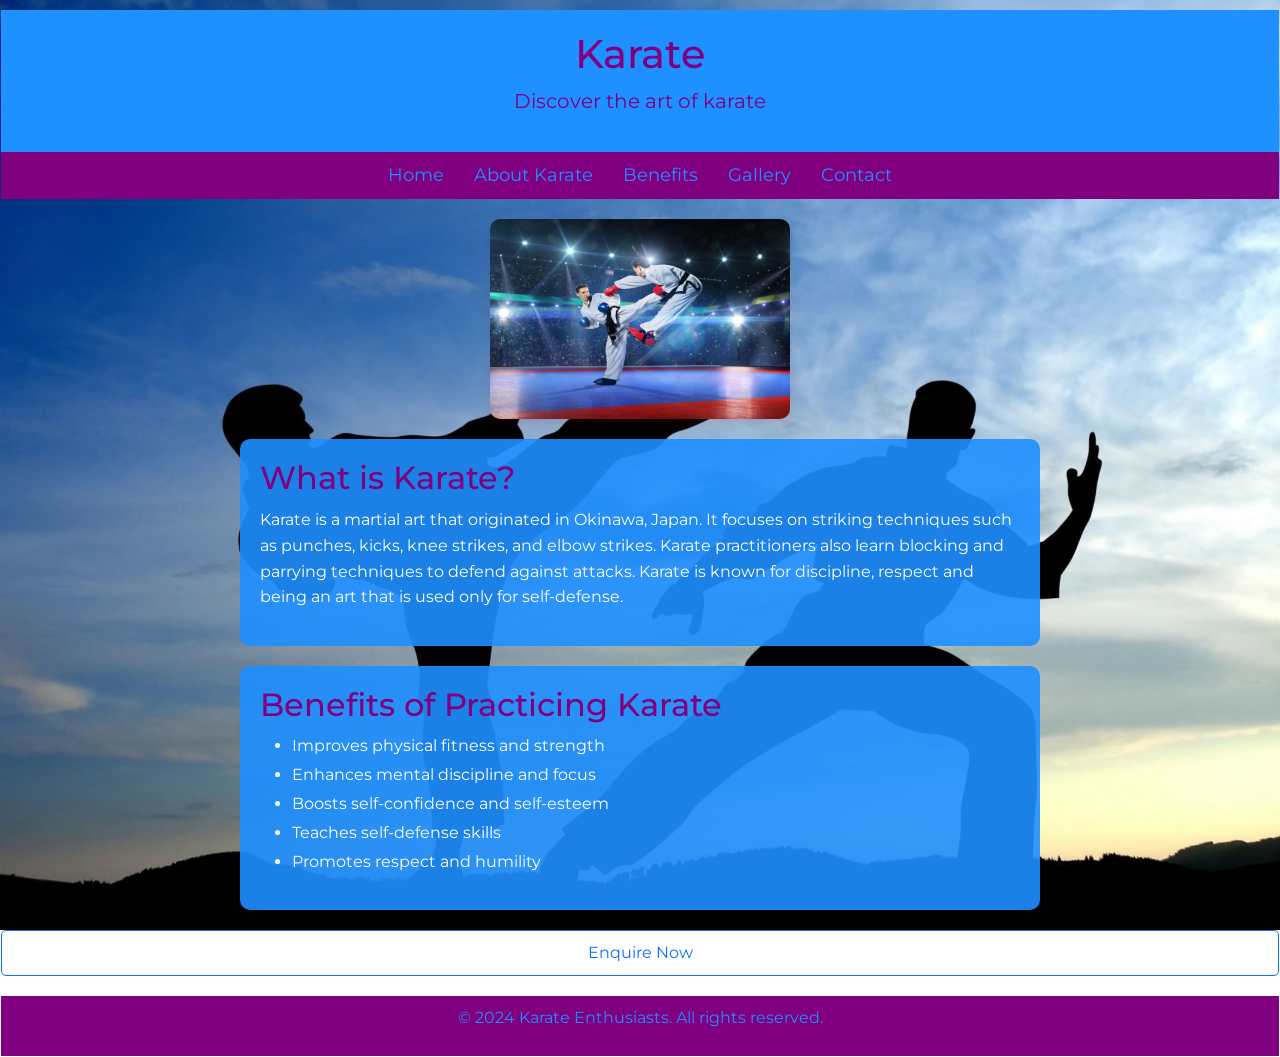
<file: Index.html>
<!doctype html>
<html lang="en">
<head>
    <meta charset="utf-8" />
    <title>Learn About Karate</title>
    <link href="https://cdn.jsdelivr.net/npm/bootstrap@5.3.8/dist/css/bootstrap.min.css" rel="stylesheet" integrity="sha384-sRIl4kxILFvY47J16cr9ZwB07vP4J8+LH7qKQnuqkuIAvNWLzeN8tE5YBujZqJLB" crossorigin="anonymous">
    <link href="https://fonts.googleapis.com/css2?family=Montserrat:wght@400;700&display=swap" rel="stylesheet">
    <link rel="stylesheet" href="StyleHobby.css" />
</head>

<body>
    <header id="main-header">
        <h1 class="site-title">Karate</h1>
        <p class="Tagline">Discover the art of karate</p>
    </header>

    <nav id="MainNav">
        <ul class="NavMenu">
            <li><a href="Home.html">Home</a></li>
            <li><a href="About.html">About Karate</a></li>
            <li><a href="Benefits.html">Benefits</a></li>
            <li><a href="Gallery.html">Gallery</a></li>
            <li><a href="Contact.html">Contact</a></li>
        </ul>
    </nav>
    
    <img src="Karate.jpg" alt="Karate Image" class="karate-image" height="200px" width="300px">
    <main>
        <section class="content-section">
            <h2>What is Karate?</h2>
            <p>Karate is a martial art that originated in Okinawa, Japan. It focuses on striking techniques such as punches, kicks, knee strikes, and elbow strikes. Karate practitioners also learn blocking and parrying techniques to defend against attacks. Karate is known for discipline, respect and being an art that is used only for self-defense.</p>
        </section>

        <section class="content-section">
            <h2>Benefits of Practicing Karate</h2>
            <ul>
                <li>Improves physical fitness and strength</li>
                <li>Enhances mental discipline and focus</li>
                <li>Boosts self-confidence and self-esteem</li>
                <li>Teaches self-defense skills</li>
                <li>Promotes respect and humility</li>
            </ul>
        </section>
    </main>
    <a href="Contact.html" class="btn btn-outline-primary">Enquire Now</a>
    <footer id="main-footer">
        <p>&copy; 2024 Karate Enthusiasts. All rights reserved.</p>
    </footer>
</body>
</html>
</file>
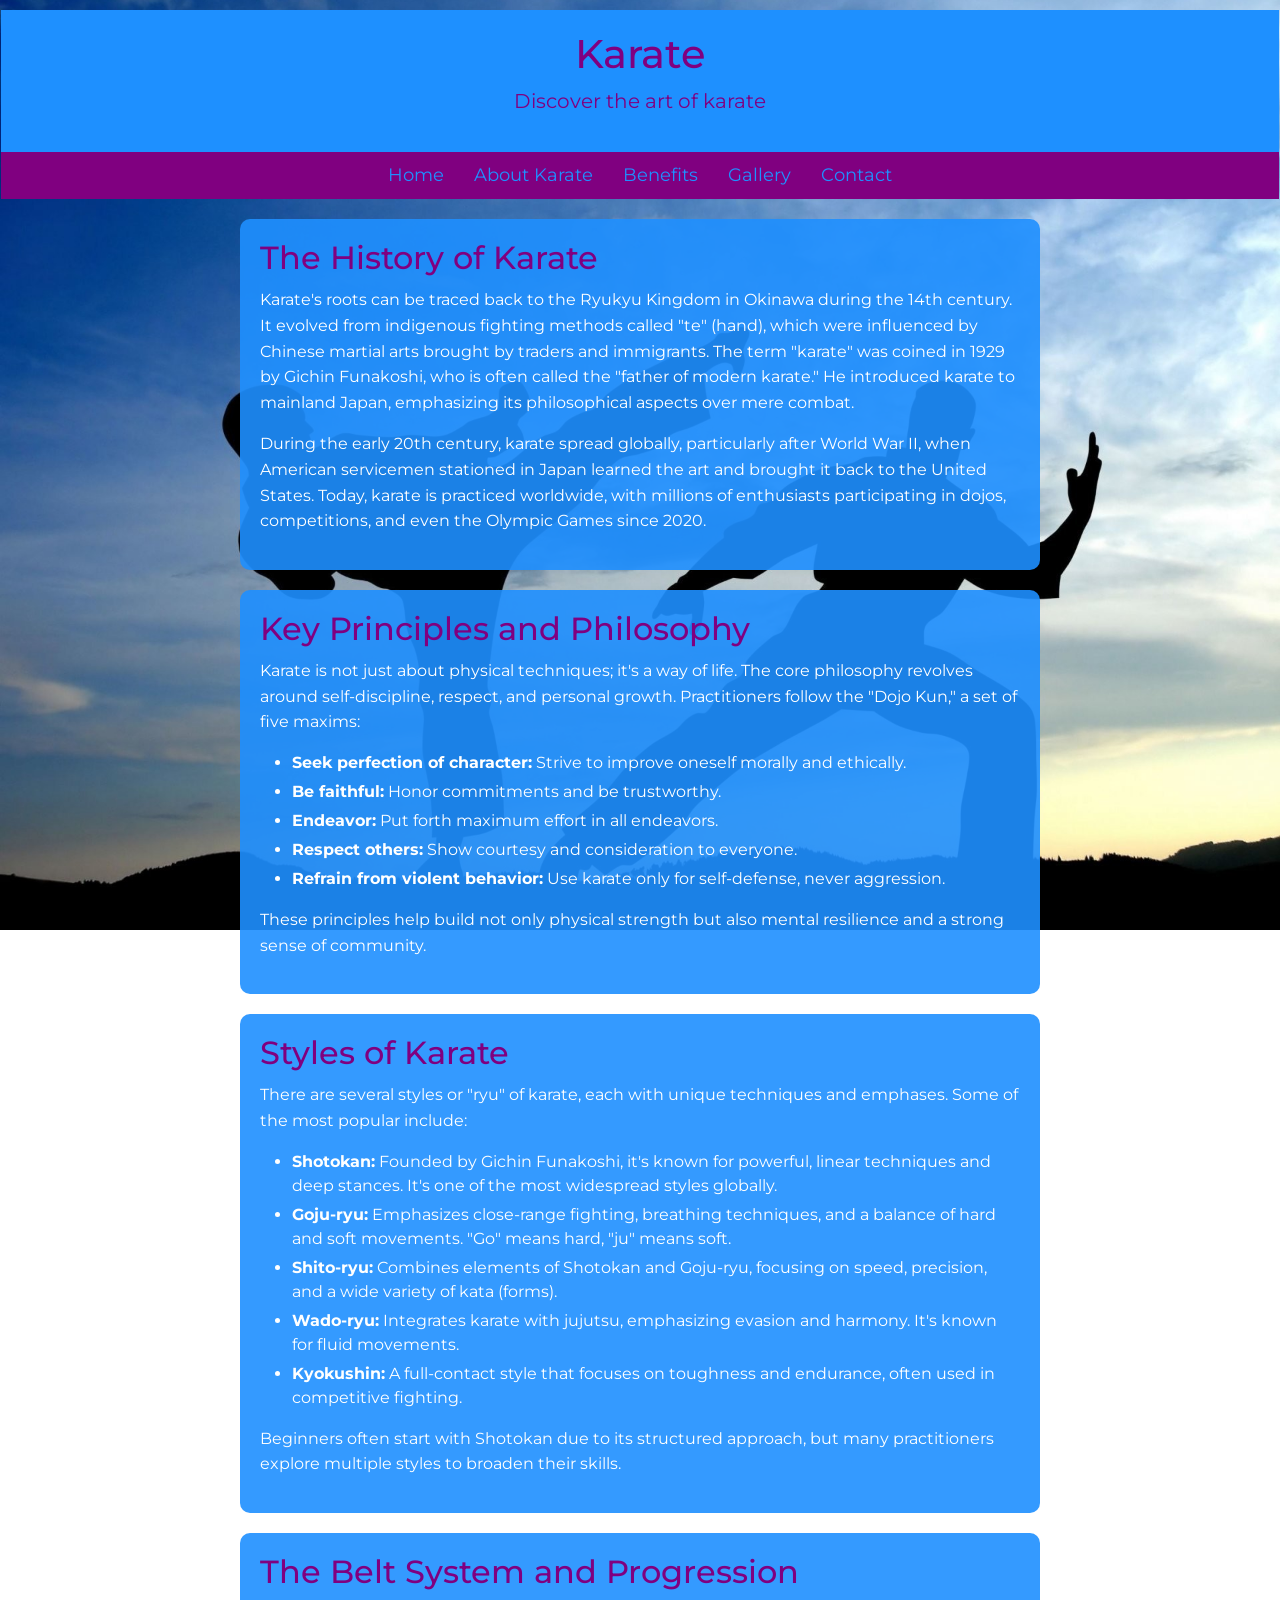
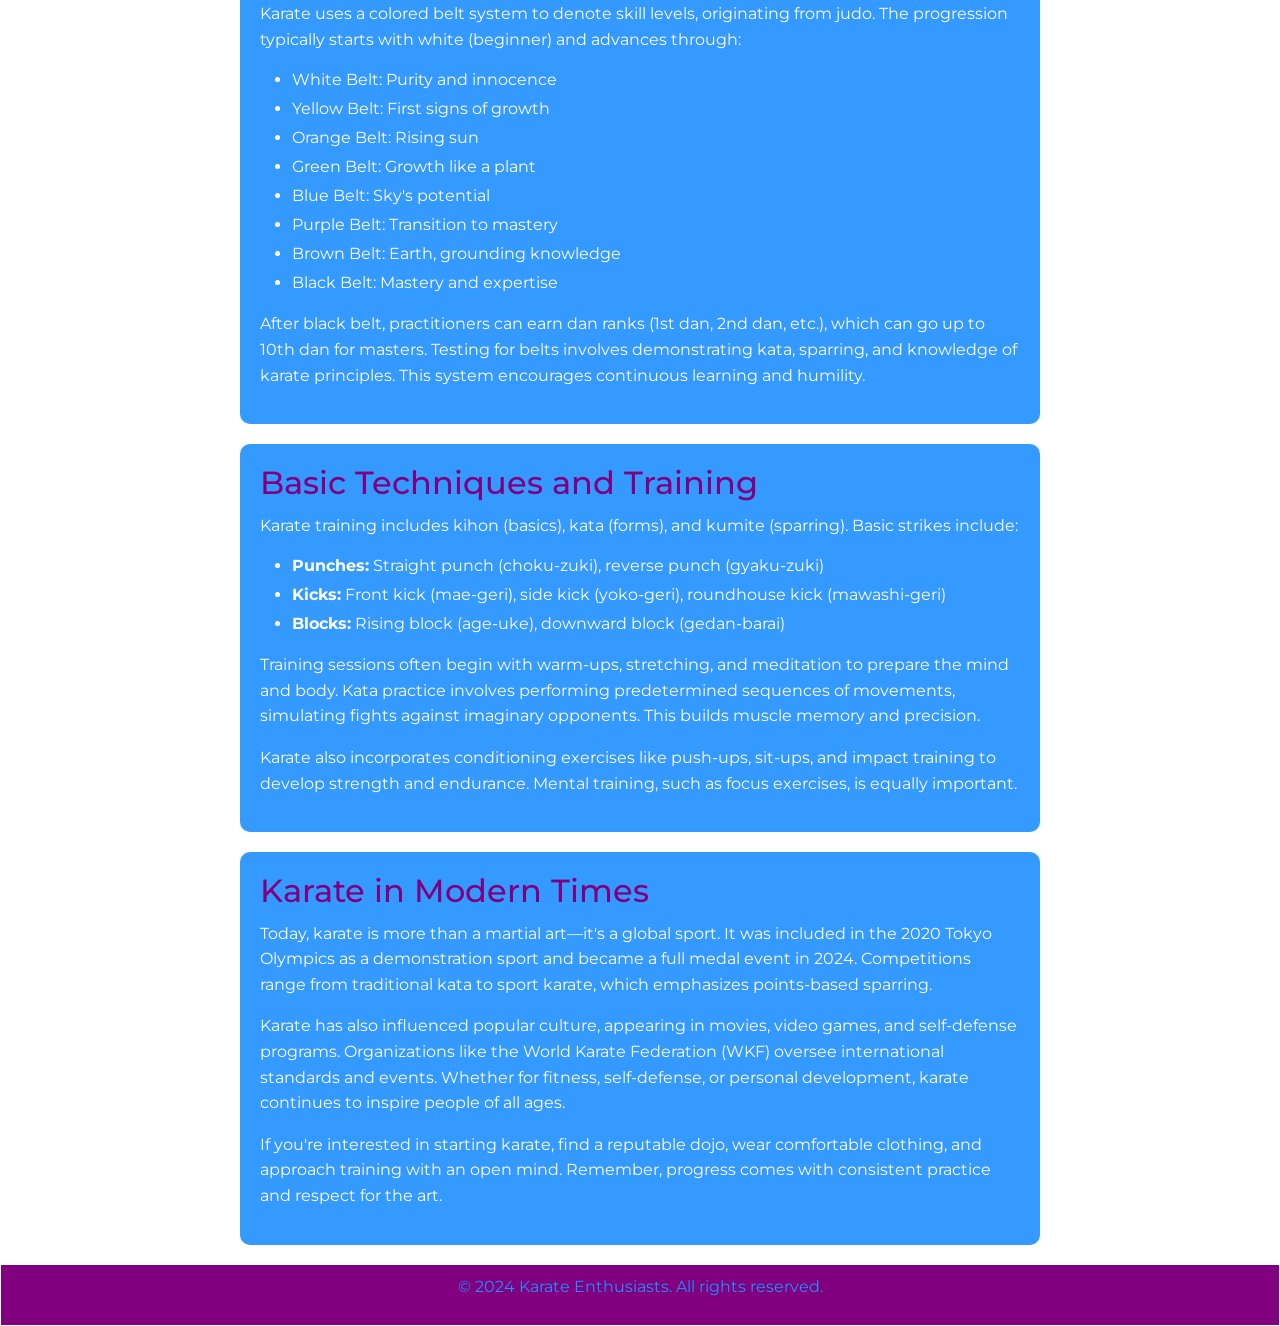
<file: About.html>
<!DOCTYPE html>
<html lang="en">
<head>
    <meta charset="utf-8" />
    <title>Learn About Karate</title>
    <link href="https://cdn.jsdelivr.net/npm/bootstrap@5.3.8/dist/css/bootstrap.min.css" rel="stylesheet" integrity="sha384-sRIl4kxILFvY47J16cr9ZwB07vP4J8+LH7qKQnuqkuIAvNWLzeN8tE5YBujZqJLB" crossorigin="anonymous">
    <link href="https://fonts.googleapis.com/css2?family=Montserrat:wght@400;700&display=swap" rel="stylesheet">
    <link rel="stylesheet" href="StyleHobby.css" />
</head>
<body>
    <header id="main-header">
        <h1 class="site-title">Karate</h1>
        <p class="Tagline">Discover the art of karate</p>
    </header>

    <nav id="MainNav">
        <ul class="NavMenu">
            <li><a href="Home.html">Home</a></li>
            <li><a href="About.html">About Karate</a></li>
            <li><a href="Benefits.html">Benefits</a></li>
            <li><a href="Gallery.html">Gallery</a></li>
            <li><a href="Contact.html">Contact</a></li>
        </ul>
    </nav>

    <main>
        <section class="content-section">
            <h2>The History of Karate</h2>
            <p>Karate's roots can be traced back to the Ryukyu Kingdom in Okinawa during the 14th century. It evolved from indigenous fighting methods called "te" (hand), which were influenced by Chinese martial arts brought by traders and immigrants. The term "karate" was coined in 1929 by Gichin Funakoshi, who is often called the "father of modern karate." He introduced karate to mainland Japan, emphasizing its philosophical aspects over mere combat.</p>
            <p>During the early 20th century, karate spread globally, particularly after World War II, when American servicemen stationed in Japan learned the art and brought it back to the United States. Today, karate is practiced worldwide, with millions of enthusiasts participating in dojos, competitions, and even the Olympic Games since 2020.</p>
        </section>

        <section class="content-section">
            <h2>Key Principles and Philosophy</h2>
            <p>Karate is not just about physical techniques; it's a way of life. The core philosophy revolves around self-discipline, respect, and personal growth. Practitioners follow the "Dojo Kun," a set of five maxims:</p>
            <ul>
                <li><strong>Seek perfection of character:</strong> Strive to improve oneself morally and ethically.</li>
                <li><strong>Be faithful:</strong> Honor commitments and be trustworthy.</li>
                <li><strong>Endeavor:</strong> Put forth maximum effort in all endeavors.</li>
                <li><strong>Respect others:</strong> Show courtesy and consideration to everyone.</li>
                <li><strong>Refrain from violent behavior:</strong> Use karate only for self-defense, never aggression.</li>
            </ul>
            <p>These principles help build not only physical strength but also mental resilience and a strong sense of community.</p>
        </section>

        <section class="content-section">
            <h2>Styles of Karate</h2>
            <p>There are several styles or "ryu" of karate, each with unique techniques and emphases. Some of the most popular include:</p>
            <ul>
                <li><strong>Shotokan:</strong> Founded by Gichin Funakoshi, it's known for powerful, linear techniques and deep stances. It's one of the most widespread styles globally.</li>
                <li><strong>Goju-ryu:</strong> Emphasizes close-range fighting, breathing techniques, and a balance of hard and soft movements. "Go" means hard, "ju" means soft.</li>
                <li><strong>Shito-ryu:</strong> Combines elements of Shotokan and Goju-ryu, focusing on speed, precision, and a wide variety of kata (forms).</li>
                <li><strong>Wado-ryu:</strong> Integrates karate with jujutsu, emphasizing evasion and harmony. It's known for fluid movements.</li>
                <li><strong>Kyokushin:</strong> A full-contact style that focuses on toughness and endurance, often used in competitive fighting.</li>
            </ul>
            <p>Beginners often start with Shotokan due to its structured approach, but many practitioners explore multiple styles to broaden their skills.</p>
        </section>

        <section class="content-section">
            <h2>The Belt System and Progression</h2>
            <p>Karate uses a colored belt system to denote skill levels, originating from judo. The progression typically starts with white (beginner) and advances through:</p>
            <ul>
                <li>White Belt: Purity and innocence</li>
                <li>Yellow Belt: First signs of growth</li>
                <li>Orange Belt: Rising sun</li>
                <li>Green Belt: Growth like a plant</li>
                <li>Blue Belt: Sky's potential</li>
                <li>Purple Belt: Transition to mastery</li>
                <li>Brown Belt: Earth, grounding knowledge</li>
                <li>Black Belt: Mastery and expertise</li>
            </ul>
            <p>After black belt, practitioners can earn dan ranks (1st dan, 2nd dan, etc.), which can go up to 10th dan for masters. Testing for belts involves demonstrating kata, sparring, and knowledge of karate principles. This system encourages continuous learning and humility.</p>
        </section>

        <section class="content-section">
            <h2>Basic Techniques and Training</h2>
            <p>Karate training includes kihon (basics), kata (forms), and kumite (sparring). Basic strikes include:</p>
            <ul>
                <li><strong>Punches:</strong> Straight punch (choku-zuki), reverse punch (gyaku-zuki)</li>
                <li><strong>Kicks:</strong> Front kick (mae-geri), side kick (yoko-geri), roundhouse kick (mawashi-geri)</li>
                <li><strong>Blocks:</strong> Rising block (age-uke), downward block (gedan-barai)</li>
            </ul>
            <p>Training sessions often begin with warm-ups, stretching, and meditation to prepare the mind and body. Kata practice involves performing predetermined sequences of movements, simulating fights against imaginary opponents. This builds muscle memory and precision.</p>
            <p>Karate also incorporates conditioning exercises like push-ups, sit-ups, and impact training to develop strength and endurance. Mental training, such as focus exercises, is equally important.</p>
        </section>

        <section class="content-section">
            <h2>Karate in Modern Times</h2>
            <p>Today, karate is more than a martial art—it's a global sport. It was included in the 2020 Tokyo Olympics as a demonstration sport and became a full medal event in 2024. Competitions range from traditional kata to sport karate, which emphasizes points-based sparring.</p>
            <p>Karate has also influenced popular culture, appearing in movies, video games, and self-defense programs. Organizations like the World Karate Federation (WKF) oversee international standards and events. Whether for fitness, self-defense, or personal development, karate continues to inspire people of all ages.</p>
            <p>If you're interested in starting karate, find a reputable dojo, wear comfortable clothing, and approach training with an open mind. Remember, progress comes with consistent practice and respect for the art.</p>
        </section>
    </main>

    <footer id="main-footer">
        <p>&copy; 2024 Karate Enthusiasts. All rights reserved.</p>
    </footer>
</body>

</html>
</file>
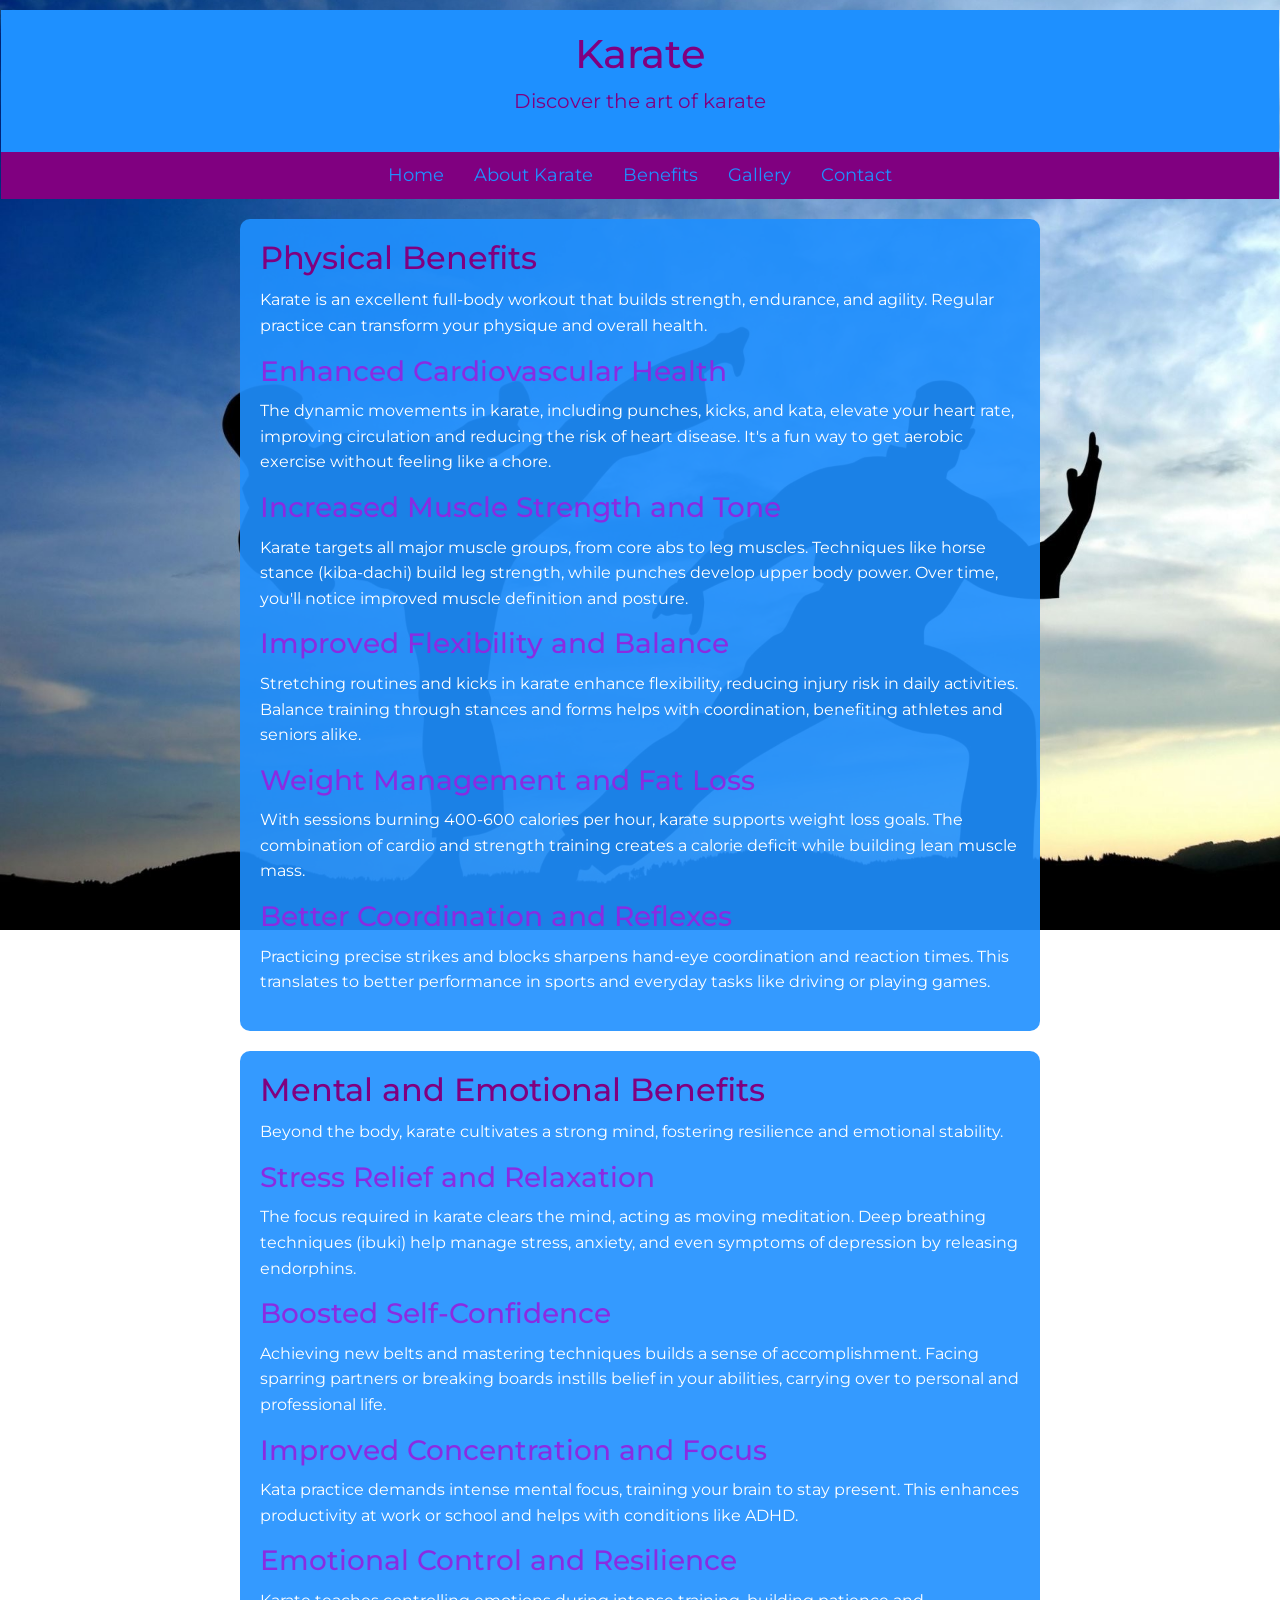
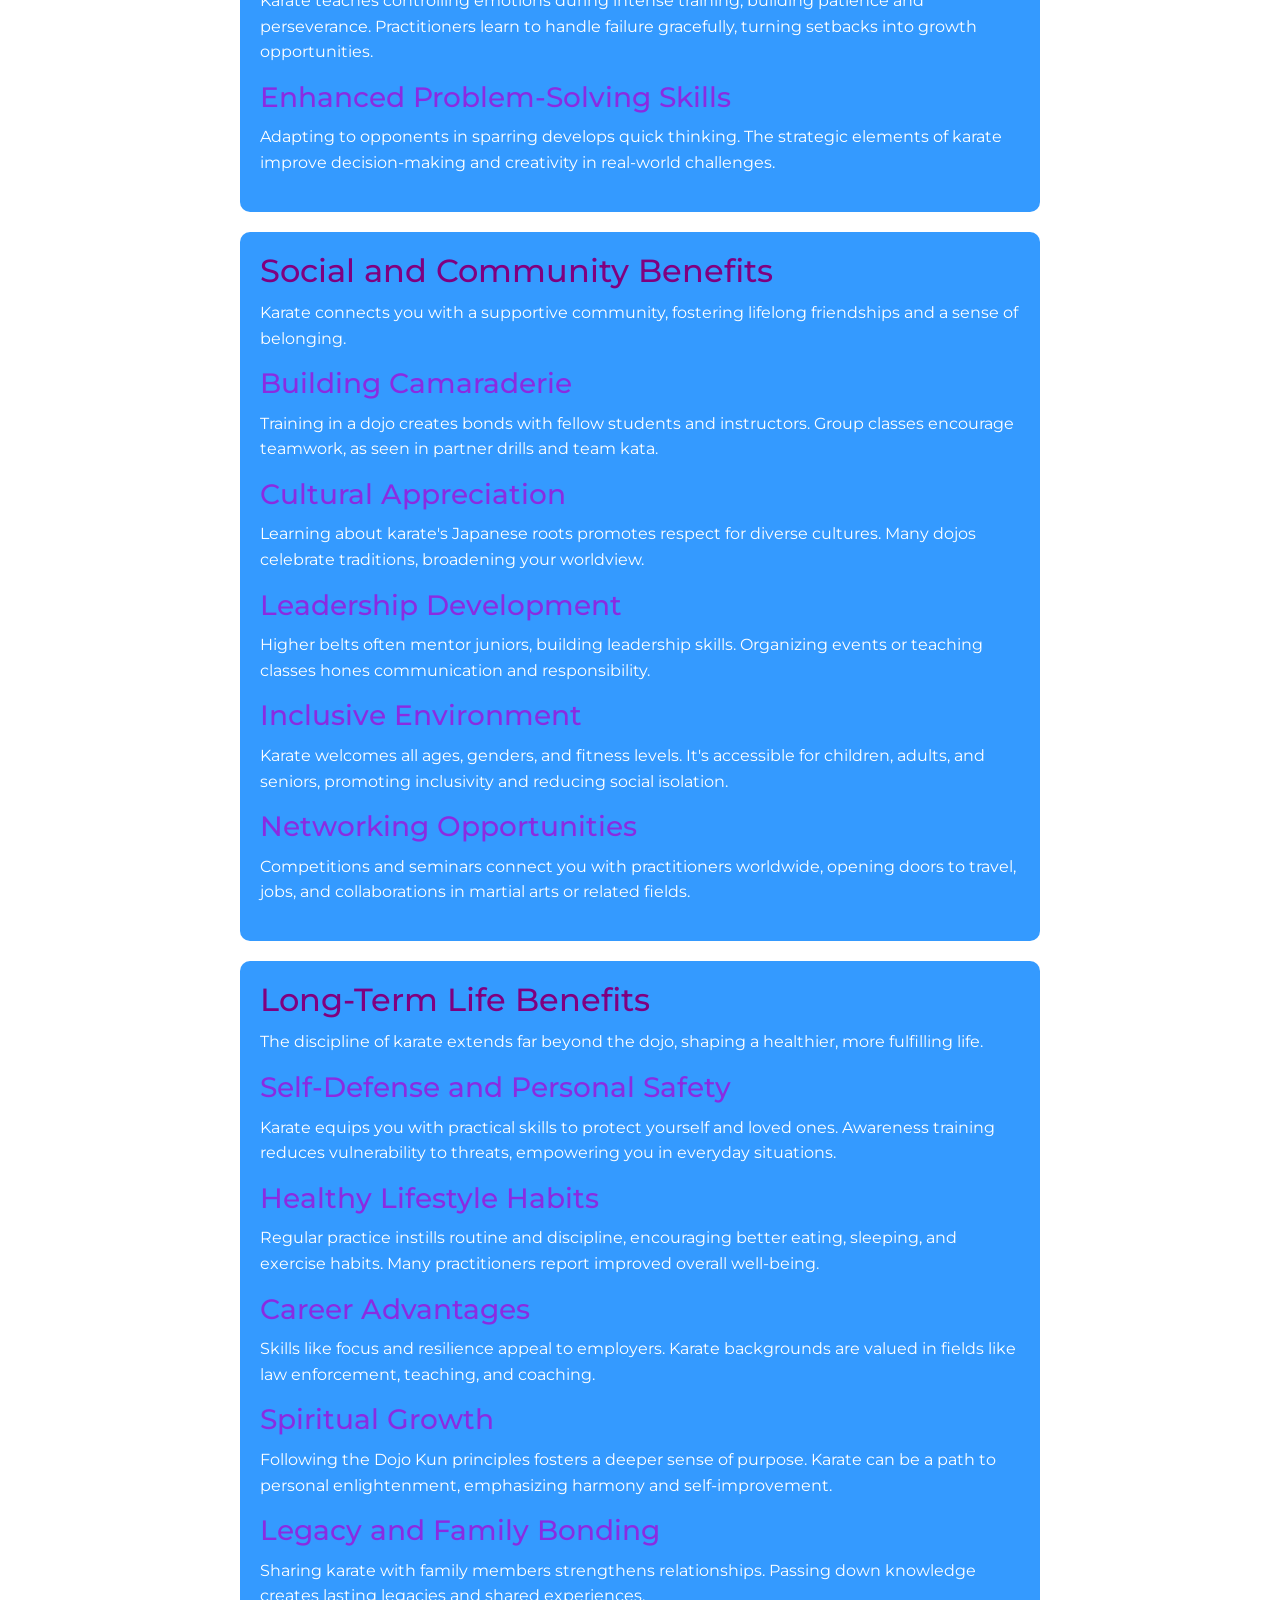
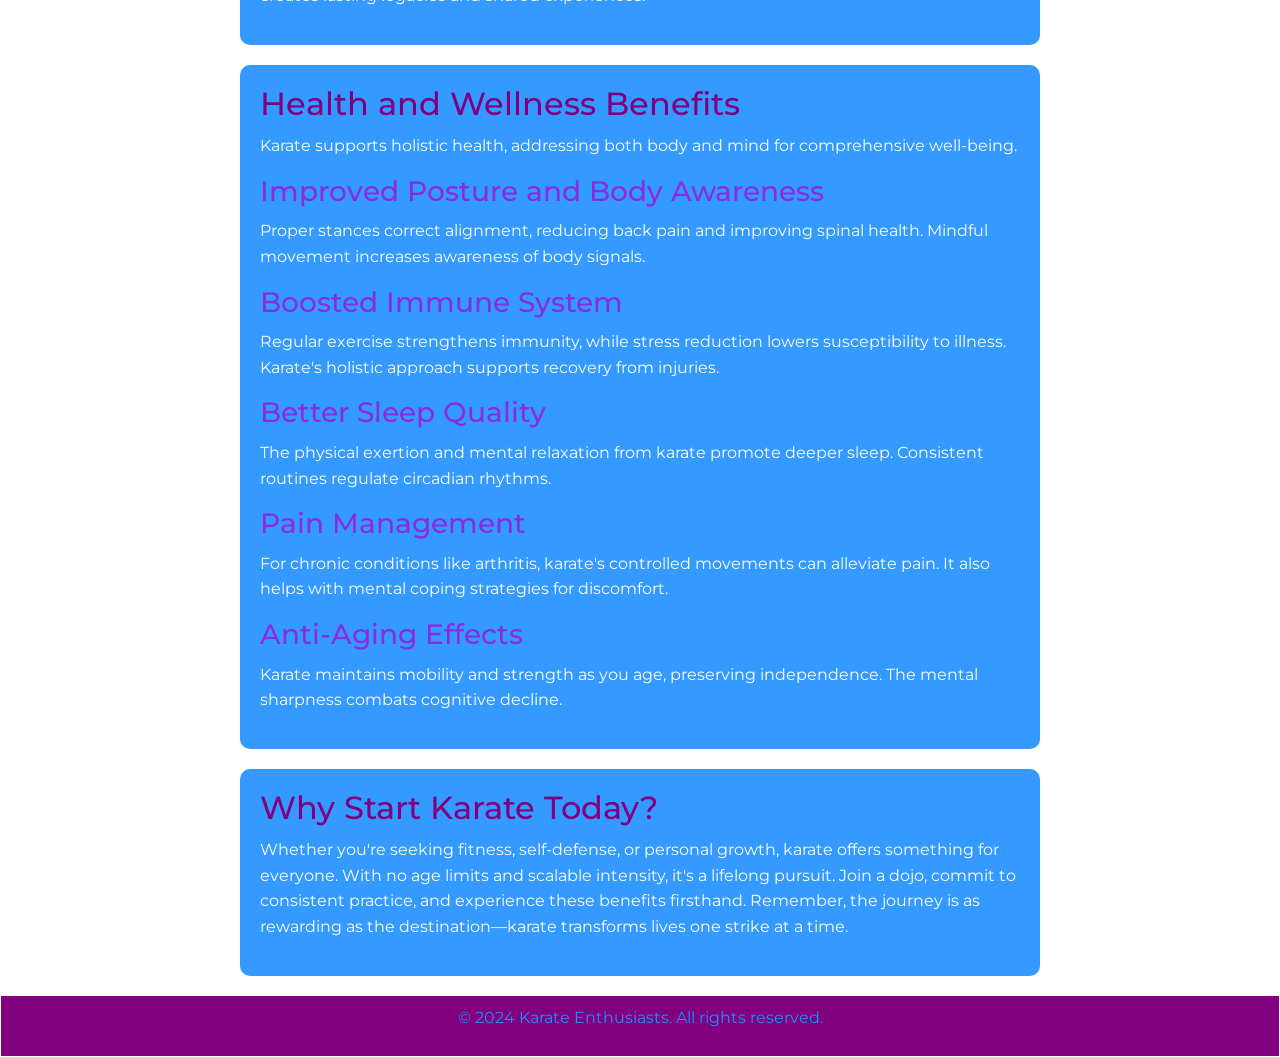
<file: Benefits.html>
<!DOCTYPE html>
<html lang="en">
<head>
    <meta charset="utf-8" />
    <title>Learn About Karate</title>
    <link href="https://cdn.jsdelivr.net/npm/bootstrap@5.3.8/dist/css/bootstrap.min.css" rel="stylesheet" integrity="sha384-sRIl4kxILFvY47J16cr9ZwB07vP4J8+LH7qKQnuqkuIAvNWLzeN8tE5YBujZqJLB" crossorigin="anonymous">
    <link href="https://fonts.googleapis.com/css2?family=Montserrat:wght@400;700&display=swap" rel="stylesheet">
    <link rel="stylesheet" href="StyleHobby.css" />
</head>
<body>
    <header id="main-header">
        <h1 class="site-title">Karate</h1>
        <p class="Tagline">Discover the art of karate</p>
    </header>

    <nav id="MainNav">
        <ul class="NavMenu">
            <li><a href="Home.html">Home</a></li>
            <li><a href="About.html">About Karate</a></li>
            <li><a href="Benefits.html">Benefits</a></li>
            <li><a href="Gallery.html">Gallery</a></li>
            <li><a href="Contact.html">Contact</a></li>
        </ul>
    </nav>

    <main>
        <section class="content-section">
            <h2>Physical Benefits</h2>
            <p>Karate is an excellent full-body workout that builds strength, endurance, and agility. Regular practice can transform your physique and overall health.</p>
            <h3>Enhanced Cardiovascular Health</h3>
            <p>The dynamic movements in karate, including punches, kicks, and kata, elevate your heart rate, improving circulation and reducing the risk of heart disease. It's a fun way to get aerobic exercise without feeling like a chore.</p>
            <h3>Increased Muscle Strength and Tone</h3>
            <p>Karate targets all major muscle groups, from core abs to leg muscles. Techniques like horse stance (kiba-dachi) build leg strength, while punches develop upper body power. Over time, you'll notice improved muscle definition and posture.</p>
            <h3>Improved Flexibility and Balance</h3>
            <p>Stretching routines and kicks in karate enhance flexibility, reducing injury risk in daily activities. Balance training through stances and forms helps with coordination, benefiting athletes and seniors alike.</p>
            <h3>Weight Management and Fat Loss</h3>
            <p>With sessions burning 400-600 calories per hour, karate supports weight loss goals. The combination of cardio and strength training creates a calorie deficit while building lean muscle mass.</p>
            <h3>Better Coordination and Reflexes</h3>
            <p>Practicing precise strikes and blocks sharpens hand-eye coordination and reaction times. This translates to better performance in sports and everyday tasks like driving or playing games.</p>
        </section>

        <section class="content-section">
            <h2>Mental and Emotional Benefits</h2>
            <p>Beyond the body, karate cultivates a strong mind, fostering resilience and emotional stability.</p>
            <h3>Stress Relief and Relaxation</h3>
            <p>The focus required in karate clears the mind, acting as moving meditation. Deep breathing techniques (ibuki) help manage stress, anxiety, and even symptoms of depression by releasing endorphins.</p>
            <h3>Boosted Self-Confidence</h3>
            <p>Achieving new belts and mastering techniques builds a sense of accomplishment. Facing sparring partners or breaking boards instills belief in your abilities, carrying over to personal and professional life.</p>
            <h3>Improved Concentration and Focus</h3>
            <p>Kata practice demands intense mental focus, training your brain to stay present. This enhances productivity at work or school and helps with conditions like ADHD.</p>
            <h3>Emotional Control and Resilience</h3>
            <p>Karate teaches controlling emotions during intense training, building patience and perseverance. Practitioners learn to handle failure gracefully, turning setbacks into growth opportunities.</p>
            <h3>Enhanced Problem-Solving Skills</h3>
            <p>Adapting to opponents in sparring develops quick thinking. The strategic elements of karate improve decision-making and creativity in real-world challenges.</p>
        </section>

        <section class="content-section">
            <h2>Social and Community Benefits</h2>
            <p>Karate connects you with a supportive community, fostering lifelong friendships and a sense of belonging.</p>
            <h3>Building Camaraderie</h3>
            <p>Training in a dojo creates bonds with fellow students and instructors. Group classes encourage teamwork, as seen in partner drills and team kata.</p>
            <h3>Cultural Appreciation</h3>
            <p>Learning about karate's Japanese roots promotes respect for diverse cultures. Many dojos celebrate traditions, broadening your worldview.</p>
            <h3>Leadership Development</h3>
            <p>Higher belts often mentor juniors, building leadership skills. Organizing events or teaching classes hones communication and responsibility.</p>
            <h3>Inclusive Environment</h3>
            <p>Karate welcomes all ages, genders, and fitness levels. It's accessible for children, adults, and seniors, promoting inclusivity and reducing social isolation.</p>
            <h3>Networking Opportunities</h3>
            <p>Competitions and seminars connect you with practitioners worldwide, opening doors to travel, jobs, and collaborations in martial arts or related fields.</p>
        </section>

        <section class="content-section">
            <h2>Long-Term Life Benefits</h2>
            <p>The discipline of karate extends far beyond the dojo, shaping a healthier, more fulfilling life.</p>
            <h3>Self-Defense and Personal Safety</h3>
            <p>Karate equips you with practical skills to protect yourself and loved ones. Awareness training reduces vulnerability to threats, empowering you in everyday situations.</p>
            <h3>Healthy Lifestyle Habits</h3>
            <p>Regular practice instills routine and discipline, encouraging better eating, sleeping, and exercise habits. Many practitioners report improved overall well-being.</p>
            <h3>Career Advantages</h3>
            <p>Skills like focus and resilience appeal to employers. Karate backgrounds are valued in fields like law enforcement, teaching, and coaching.</p>
            <h3>Spiritual Growth</h3>
            <p>Following the Dojo Kun principles fosters a deeper sense of purpose. Karate can be a path to personal enlightenment, emphasizing harmony and self-improvement.</p>
            <h3>Legacy and Family Bonding</h3>
            <p>Sharing karate with family members strengthens relationships. Passing down knowledge creates lasting legacies and shared experiences.</p>
        </section>

        <section class="content-section">
            <h2>Health and Wellness Benefits</h2>
            <p>Karate supports holistic health, addressing both body and mind for comprehensive well-being.</p>
            <h3>Improved Posture and Body Awareness</h3>
            <p>Proper stances correct alignment, reducing back pain and improving spinal health. Mindful movement increases awareness of body signals.</p>
            <h3>Boosted Immune System</h3>
            <p>Regular exercise strengthens immunity, while stress reduction lowers susceptibility to illness. Karate's holistic approach supports recovery from injuries.</p>
            <h3>Better Sleep Quality</h3>
            <p>The physical exertion and mental relaxation from karate promote deeper sleep. Consistent routines regulate circadian rhythms.</p>
            <h3>Pain Management</h3>
            <p>For chronic conditions like arthritis, karate's controlled movements can alleviate pain. It also helps with mental coping strategies for discomfort.</p>
            <h3>Anti-Aging Effects</h3>
            <p>Karate maintains mobility and strength as you age, preserving independence. The mental sharpness combats cognitive decline.</p>
        </section>

        <section class="content-section">
            <h2>Why Start Karate Today?</h2>
            <p>Whether you're seeking fitness, self-defense, or personal growth, karate offers something for everyone. With no age limits and scalable intensity, it's a lifelong pursuit. Join a dojo, commit to consistent practice, and experience these benefits firsthand. Remember, the journey is as rewarding as the destination—karate transforms lives one strike at a time.</p>
        </section>
    </main>

    <footer id="main-footer">
        <p>&copy; 2024 Karate Enthusiasts. All rights reserved.</p>
    </footer>
</body>

</html>
</file>
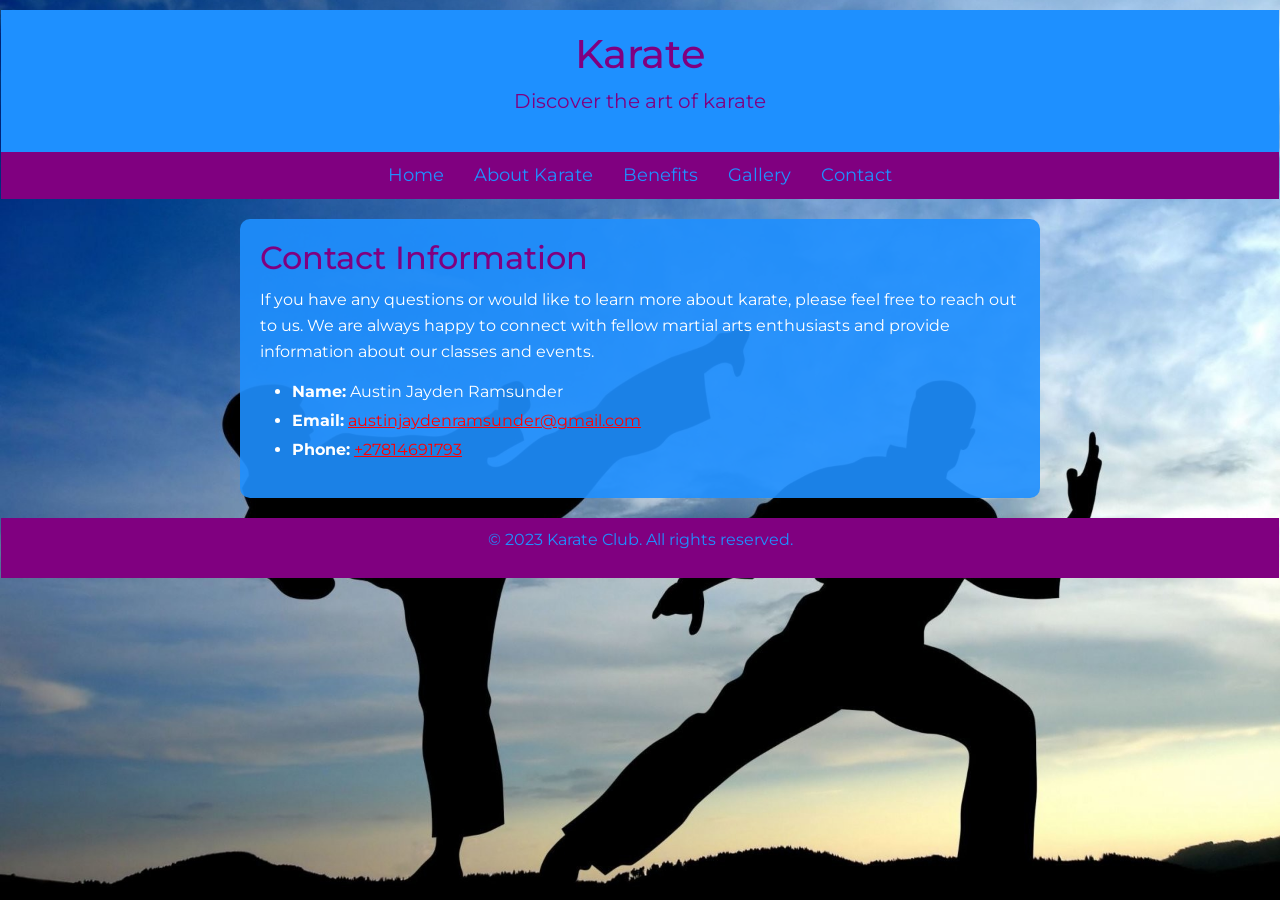
<file: Contact.html>
<!DOCTYPE html>
<html lang="en">
<head>
    <meta charset="utf-8" />
    <title>Learn About Karate</title>
    <link href="https://cdn.jsdelivr.net/npm/bootstrap@5.3.8/dist/css/bootstrap.min.css" rel="stylesheet" integrity="sha384-sRIl4kxILFvY47J16cr9ZwB07vP4J8+LH7qKQnuqkuIAvNWLzeN8tE5YBujZqJLB" crossorigin="anonymous">
    <link href="https://fonts.googleapis.com/css2?family=Montserrat:wght@400;700&display=swap" rel="stylesheet">
    <link rel="stylesheet" href="StyleHobby.css" />
</head>
<body>
    <header id="main-header">
        <h1 class="site-title">Karate</h1>
        <p class="Tagline">Discover the art of karate</p>
    </header>

    <nav id="MainNav">
        <ul class="NavMenu">
            <li><a href="Home.html">Home</a></li>
            <li><a href="About.html">About Karate</a></li>
            <li><a href="Benefits.html">Benefits</a></li>
            <li><a href="Gallery.html">Gallery</a></li>
            <li><a href="Contact.html">Contact</a></li>
        </ul>
    </nav>

    <main>
        <section class="content-section">
            <h2>Contact Information</h2>
            <p>If you have any questions or would like to learn more about karate, please feel free to reach out to us. We are always happy to connect with fellow martial arts enthusiasts and provide information about our classes and events.</p>
            <ul>
                <li><strong>Name:</strong> Austin Jayden Ramsunder</li>
                <li><strong>Email:</strong>
                    <a href="https://mail.google.com/mail/?view=cm&fs=1&to=austinjaydenramsunder@gmail.com&su=Karate%20Inquiry&body=Hello%2C%20I%20am%20interested%20in%20learning%20more%20about%20karate." class="email-link">austinjaydenramsunder@gmail.com</a>
                </li>
                <li><strong>Phone:</strong> <a href="tel:+27814691793" class="phone-link">+27814691793</a></li>
            </ul>
        </section>
    </main>

    <footer id="main-footer">
        <p>&copy; 2023 Karate Club. All rights reserved.</p>
    </footer>
</body>
</html>
</file>
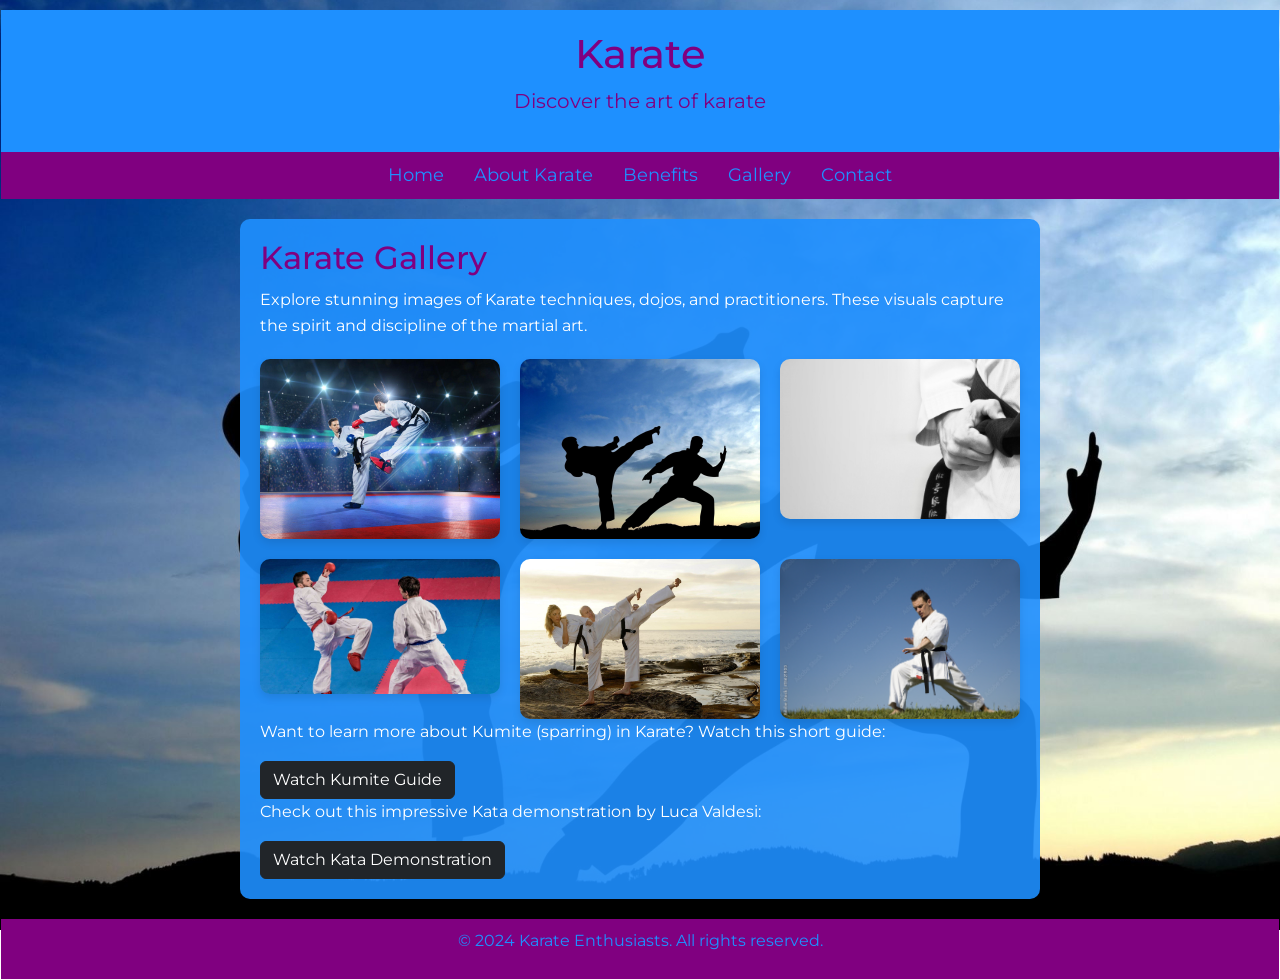
<file: Gallery.html>
<!DOCTYPE html>
<html lang="en">
<head>
    <meta charset="utf-8" />
    <title>Learn About Karate</title>
    <link href="https://cdn.jsdelivr.net/npm/bootstrap@5.3.8/dist/css/bootstrap.min.css" rel="stylesheet" integrity="sha384-sRIl4kxILFvY47J16cr9ZwB07vP4J8+LH7qKQnuqkuIAvNWLzeN8tE5YBujZqJLB" crossorigin="anonymous">
    <link href="https://fonts.googleapis.com/css2?family=Montserrat:wght@400;700&display=swap" rel="stylesheet">
    <link rel="stylesheet" href="StyleHobby.css" />
</head>
<body>
    <header id="main-header">
        <h1 class="site-title">Karate</h1>
        <p class="Tagline">Discover the art of karate</p>
    </header>

    <nav id="MainNav">
        <ul class="NavMenu">
            <li><a href="Home.html">Home</a></li>
            <li><a href="About.html">About Karate</a></li>
            <li><a href="Benefits.html">Benefits</a></li>
            <li><a href="Gallery.html">Gallery</a></li>
            <li><a href="Contact.html">Contact</a></li>
        </ul>
    </nav>

    <main>
        <section class="content-section">
            <h2>Karate Gallery</h2>
            <p>Explore stunning images of Karate techniques, dojos, and practitioners. These visuals capture the spirit and discipline of the martial art.</p>
            <div class="gallery-grid">
                <img src="Karate.jpg" alt="Karate Image 1" class="gallery-image">
                <img src="BackGround.jpg" alt="Karate Background" class="gallery-image">
                <img src="k2.jpg" alt="Karate Image 2" class="gallery-image">
                <img src="k3.jpg" alt="Karate Image 3" class="gallery-image">
                <img src="k4.jpg" alt="Karate Image 4" class="gallery-image">
                <img src="k5.jpg" alt="Karate Image 5" class="gallery-image">
            </div>
            <p>Want to learn more about Kumite (sparring) in Karate? Watch this short guide:</p>
            <a href="https://www.bing.com/videos/riverview/relatedvideo?q=karate+fights+japan&&mid=E753CAF294BF90B9E0FBE753CAF294BF90B9E0FB&mcid=B921EFCE5A364170AA031D671BAFD255&FORM=VCGVRP" class="btn btn-dark" target="_blank">Watch Kumite Guide</a>
            <p>Check out this impressive Kata demonstration by Luca Valdesi:</p>
            <a href="https://www.bing.com/videos/riverview/relatedvideo?q=karate+luca+valdesi+Godusho+sho&&mid=4201D5F816E3A60519534201D5F816E3A6051953&mcid=63E4346A67AA4FB7B96A1FCD53A658C0&FORM=VAMGZC" class="btn btn-dark" target="_blank">Watch Kata Demonstration</a>
        </section>
    </main>

    <footer id="main-footer">
        <p>&copy; 2024 Karate Enthusiasts. All rights reserved.</p>
    </footer>
</body>

</html>
</file>
<file: StyleHobby.css>
/* Background */
body{
    font-family: 'Montserrat', sans-serif;
    margin: 1px;
    background-image: url("BackGround.jpg");
    background-size: cover;
    background-position: center;
    background-repeat: no-repeat;
    background-attachment: fixed;
}
/* Heading */
#main-header{
    text-align: center;
    color: purple;
    font-size: 20px;
    margin-top: 10px;
    padding: 20px;
    background-color:dodgerblue;

}
/* Navigation */
#MainNav{
    background-color: purple;
}
.NavMenu{
    list-style: none;
    justify-content: center;
    display: flex;
    margin: 0;
    padding: 10px;}
.NavMenu li{
    margin: 0 15px;}
.NavMenu a{
    color: dodgerblue;
    text-decoration: none;
    font-size: 18px;}
.NavMenu a:hover{
    color: azure;
    text-decoration: underline;}

/* Image */
.karate-image{
    display: block;
    margin: 20px auto;
    border-radius: 10px;
    box-shadow: 0 4px 8px rgba(183, 11, 11, 0.1);
}
/* Content */
.content-section{
    background-color: rgba(30, 144, 255, 0.9);
    padding: 20px;
    margin: 20px auto;
    max-width: 800px;
    border-radius: 10px;
}
.content-section h2{
    color: purple;
    margin-bottom: 10px;
}
.content-section h3{
    color: blueviolet;
    margin-bottom: 10px;
}
.content-section p{
    color: white;
    line-height: 1.6;
}
.content-section li{
    color: white;
    margin-bottom: 5px;
}
.email-link{
    color: red;
}
.phone-link{
    color: red;
}
/* Gallery */
.gallery-grid{
    display: grid;
    grid-template-columns: repeat(auto-fit, minmax(200px, 1fr));
    gap: 20px;
    margin-top: 20px;
}
.gallery-image{
    width: 100%;
    height: auto;
    border-radius: 10px;
    box-shadow: 0 4px 8px rgba(0, 0, 0, 0.1);
    transition: transform 0.3s;
}
.gallery-image:hover{
    transform: scale(1.05);
}
/* Button */
.btn.btn-outline-primary {
    display: block;
    margin: 20px auto;
    padding: 10px 20px;
    border-radius: 5px;
    font-size: 16px;
    cursor: pointer;
}
/* Footer */
#main-footer{
    text-align: center;
    padding: 10px;
    background-color: purple;
    color: dodgerblue;
    margin-top: 20px;
}
</file>
